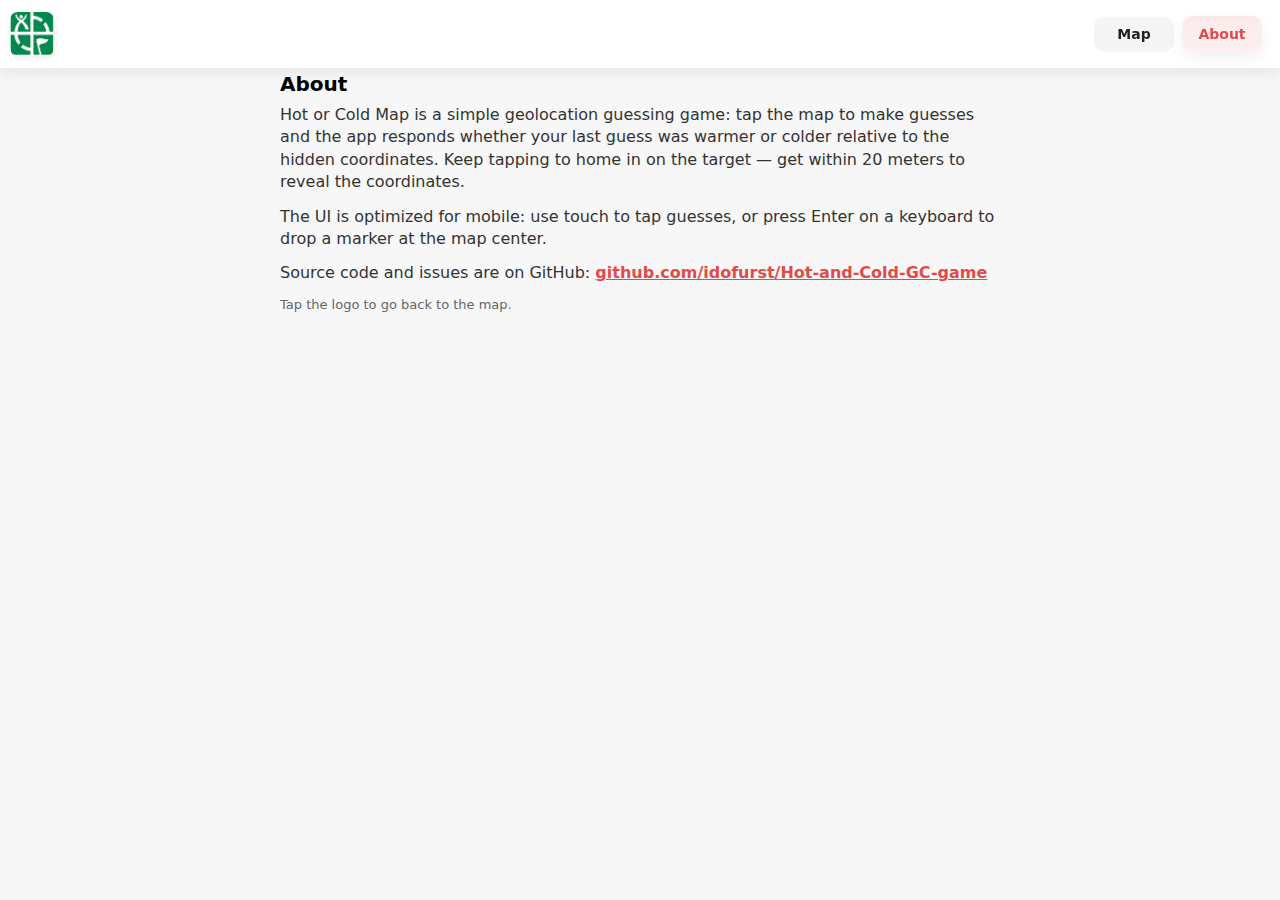
<file: about.html>
<!doctype html>
<html lang="en">
<head>
  <meta charset="utf-8" />
  <meta name="viewport" content="width=device-width,initial-scale=1,viewport-fit=cover" />
  <title>About</title>
  <link rel="stylesheet" href="./style.css" />
  <link rel="icon" href="/geocachinglogosquare-1 (1).png" type="image/png" />
</head>
<body>
  <nav class="topbar" role="navigation" aria-label="Main">
    <a class="brand" href="./index.html" aria-label="Back to map">
      <img src="/geocachinglogosquare-1 (1).png" alt="logo" />
    </a>

    <div class="nav-actions" role="navigation" aria-label="Pages">
      <a class="nav-btn" href="./index.html">Map</a>
      <a class="nav-btn" href="./about.html" aria-current="page">About</a>
    </div>
  </nav>

  <main style="padding:72px 16px 16px; max-width:720px; margin:0 auto;">
    <h1 style="margin:0 0 8px;font-size:20px;">About</h1>

    <p style="margin:0 0 12px;color:#333;line-height:1.4;">
      Hot or Cold Map is a simple geolocation guessing game: tap the map to make guesses and the app responds whether your last guess was warmer or colder relative to the hidden coordinates. Keep tapping to home in on the target — get within 20 meters to reveal the coordinates.
    </p>

    <p style="margin:0 0 12px;color:#333;line-height:1.4;">
      The UI is optimized for mobile: use touch to tap guesses, or press Enter on a keyboard to drop a marker at the map center.
    </p>

    <p style="margin:0 0 12px;color:#333;line-height:1.4;">
      Source code and issues are on GitHub:
      <a href="https://github.com/idofurst/Hot-and-Cold-GC-game" target="_blank" rel="noopener noreferrer" style="color:var(--accent);font-weight:600;">github.com/idofurst/Hot-and-Cold-GC-game</a>
    </p>

    <p style="margin:0 0 12px;color:#666;font-size:13px;">
      Tap the logo to go back to the map.
    </p>
  </main>
</body>
</html>
</file>
<file: style.css>
/* Fullscreen single-view, touch-friendly controls */
:root{
  --accent:#e24b4b; /* hot color */
  --cold:#2c98f0;
  --bg:#f7f7f7;
  --nav-bg: rgba(255,255,255,0.95);
  --nav-height: 56px;
}
html,body{
  height:100%;
  margin:0;
  background:var(--bg);
  -webkit-touch-callout:none;
  -webkit-user-select:none;
  -ms-user-select:none;
  user-select:none;
  font-family:system-ui, -apple-system, "Segoe UI", Roboto, "Helvetica Neue", Arial;
}

/* top navbar */
.topbar{
  position:fixed;
  left:0;
  right:0;
  top:0;
  height:var(--nav-height);
  background:var(--nav-bg);
  display:flex;
  align-items:center;
  padding:6px 10px;
  box-shadow:0 4px 14px rgba(0,0,0,0.08);
  z-index:1000;
  -webkit-backdrop-filter: blur(6px);
  backdrop-filter: blur(6px);
}
.topbar .brand{
  display:inline-flex;
  align-items:center;
  text-decoration:none;
  width:44px;
  height:44px;
  border-radius:8px;
  overflow:hidden;
  box-shadow:0 2px 6px rgba(0,0,0,0.08);
}
.topbar .brand img{
  width:100%;
  height:100%;
  object-fit:cover;
  display:block;
}

/* navbar actions (page buttons) */
.topbar .nav-actions{
  margin-left:12px;
  display:flex;
  gap:8px;
  margin-inline-start:auto;
  margin-inline-end:8px;
  align-items:center;
}
.topbar .nav-btn{
  display:inline-flex;
  align-items:center;
  justify-content:center;
  min-width:56px;
  height:36px;
  padding:0 12px;
  border-radius:10px;
  text-decoration:none;
  color:#222;
  background:rgba(0,0,0,0.04);
  font-weight:600;
  font-size:14px;
  box-shadow:0 1px 0 rgba(255,255,255,0.6) inset;
  -webkit-tap-highlight-color: transparent;
}
.topbar .nav-btn[aria-current="page"]{
  background:linear-gradient(180deg, rgba(226,75,75,0.12), rgba(226,75,75,0.08));
  color:var(--accent);
  box-shadow:0 6px 18px rgba(0,0,0,0.06);
}
@media (max-width:420px){
  .topbar .nav-actions{ gap:6px; margin-inline-end:6px; }
  .topbar .nav-btn{ min-width:48px; height:36px; font-size:13px; padding:0 10px; }
}

/* Map area sits below the navbar */
#map{
  position:fixed;
  top:var(--nav-height);
  bottom:0;
  left:0;
  right:0;
  height:calc(100vh - var(--nav-height));
  width:100vw;
  touch-action:manipulation;
}

/* Simple popup styling tweaks for clarity on mobile */
.leaflet-popup-content-wrapper{
  border-radius:12px;
  box-shadow:0 6px 18px rgba(0,0,0,0.18);
  font-family:inherit;
  font-size:15px;
}
.leaflet-marker-icon {
  transform: translate(-12px, -12px) scale(1);
}
</file>
